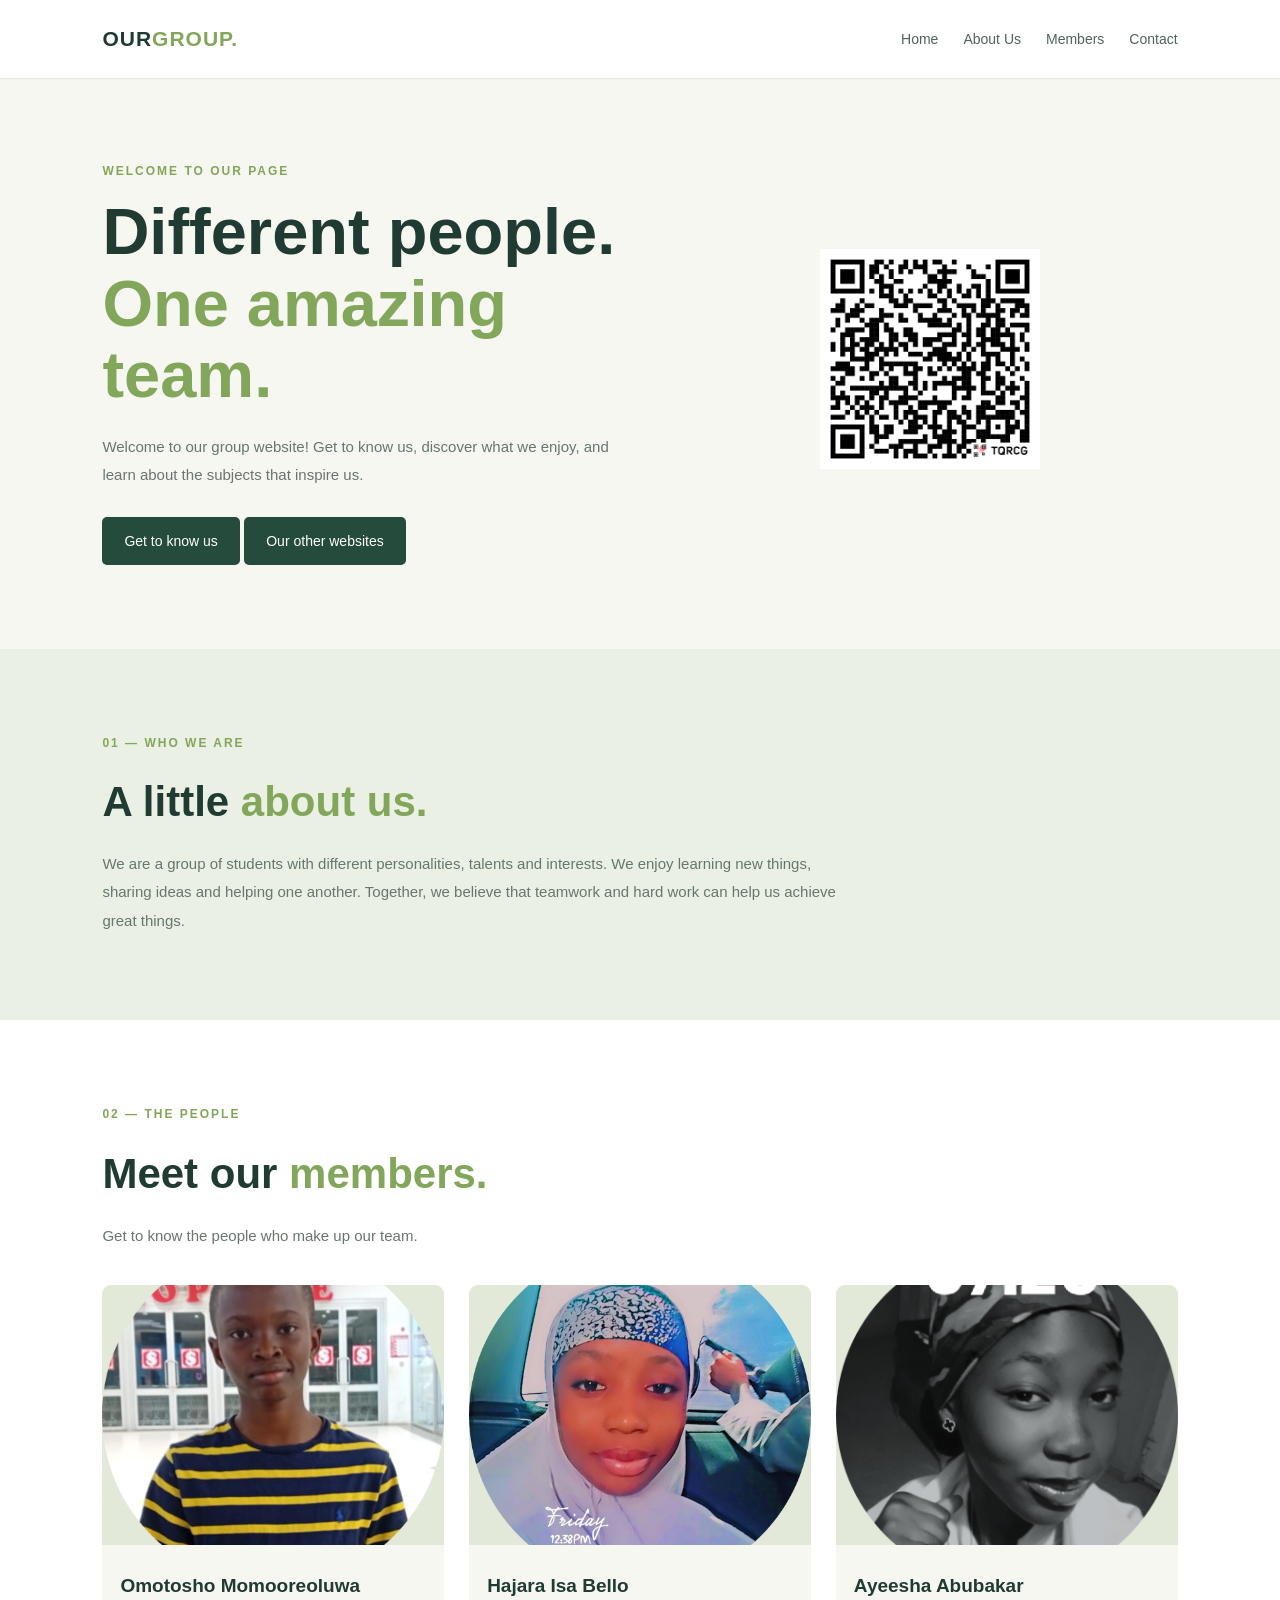
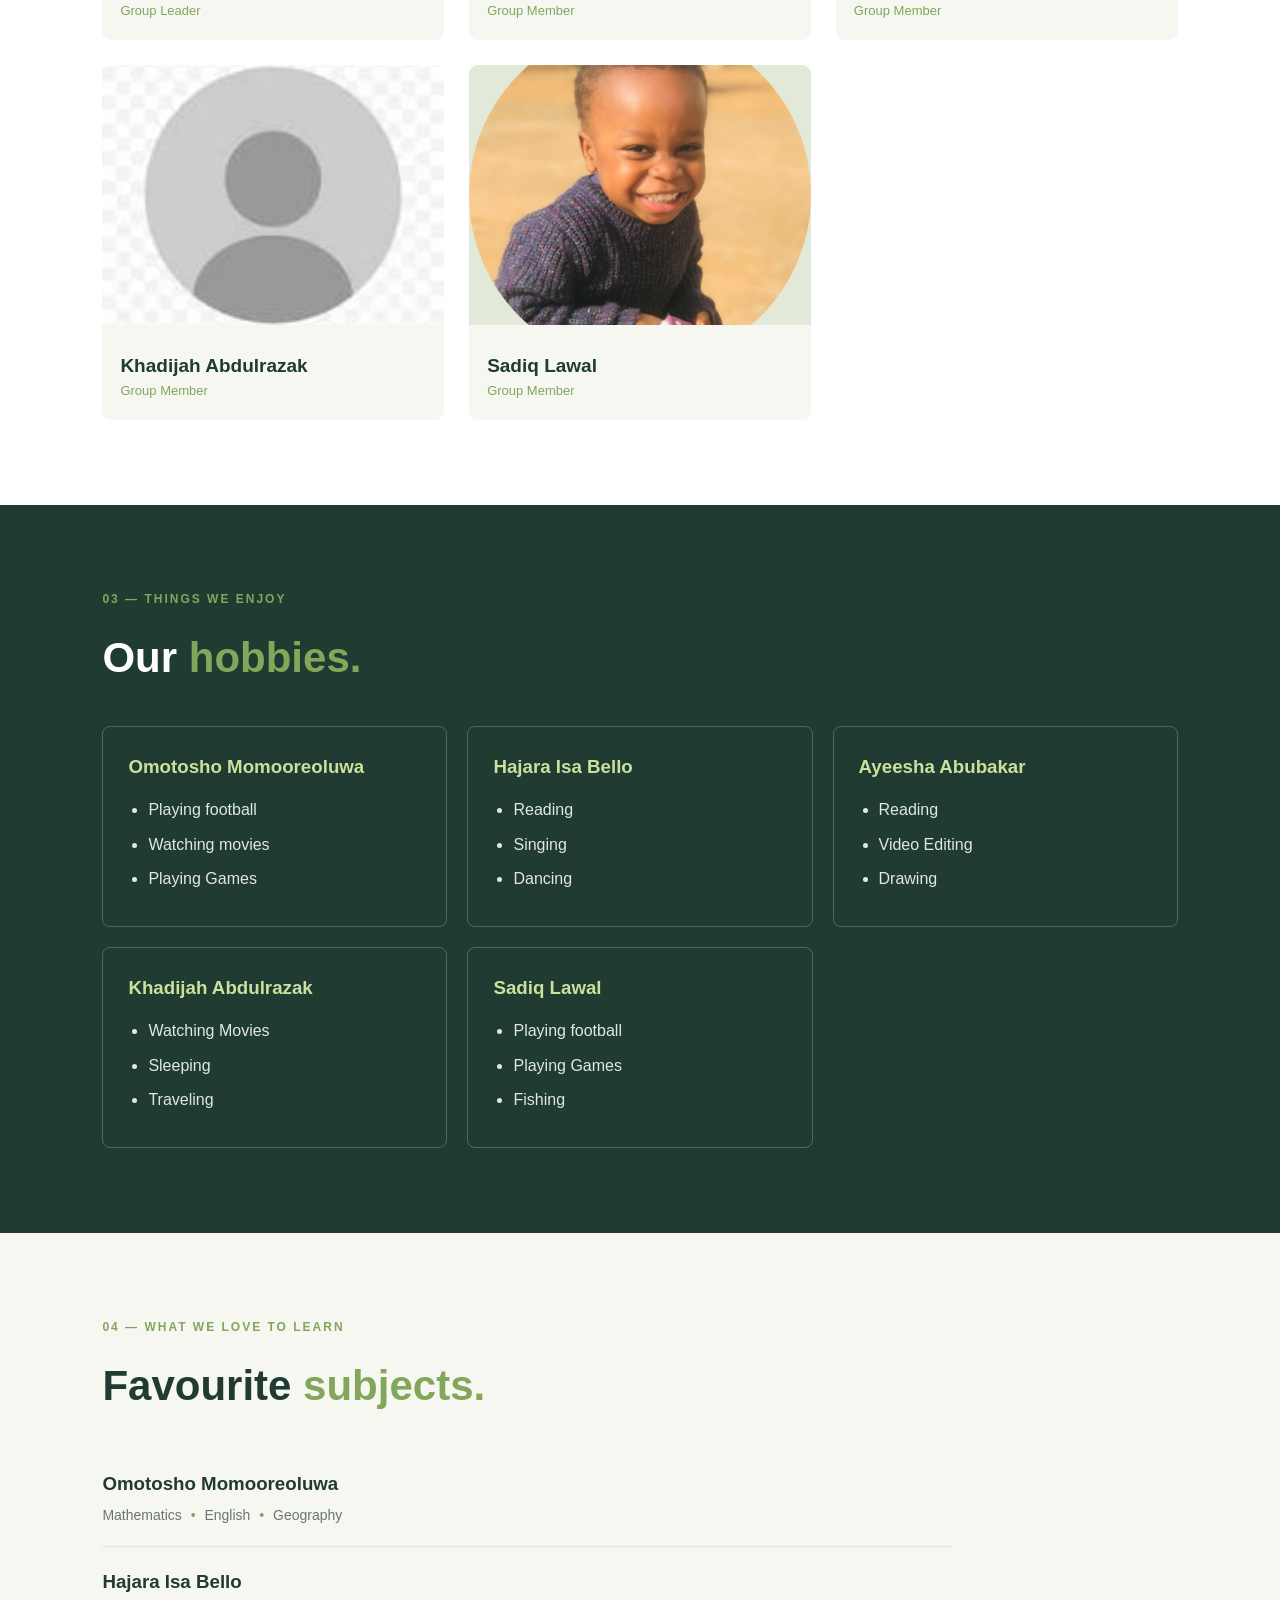
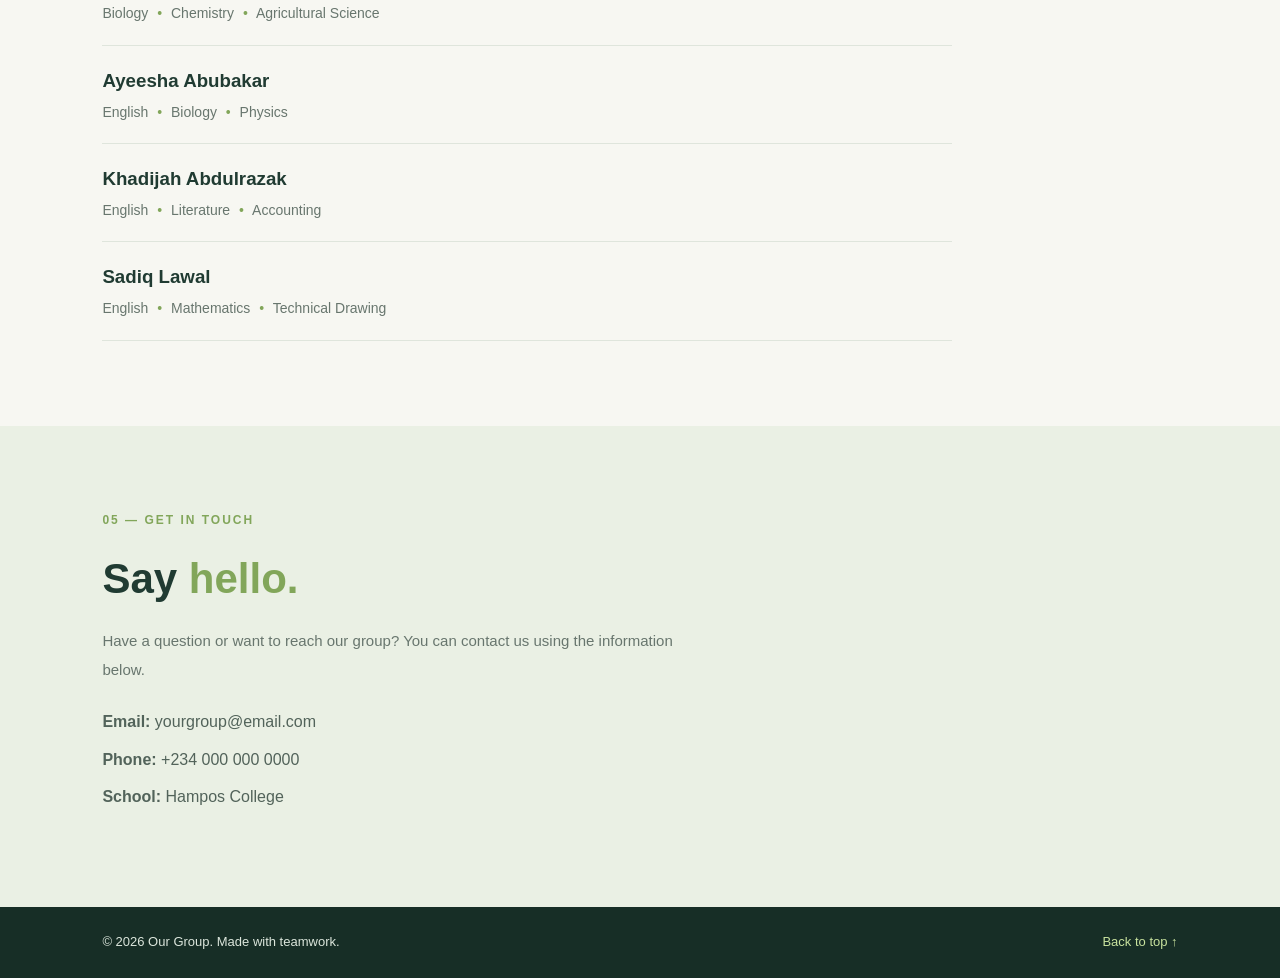
<file: index.html>
<!DOCTYPE html>
<html lang="en">
<head>
  <meta charset="UTF-8">
  <meta name="viewport" content="width=device-width, initial-scale=1.0">
  <title>Our Group | Student Introduction</title>
  <link rel="stylesheet" href="style.css">
</head>
<body>

  <header class="header">
    <a href="#home" class="logo">OUR<span>GROUP.</span></a>
    <nav>
      <a href="#home">Home</a>
      <a href="#about">About Us</a>
      <a href="#members">Members</a>
      <a href="#contact">Contact</a>
    </nav>
  </header>

    <section class="hero" id="home">
    <div class="hero-container">
      
      <!-- Left side: Text Content -->
      <div class="hero-content">
        <p class="eyebrow">WELCOME TO OUR PAGE</p>
        <h1>
          Different people.<br>
          <span>One amazing team.</span>
        </h1>
        
        <p class="hero-text">
          Welcome to our group website! Get to know us, discover what we enjoy,
          and learn about the subjects that inspire us.
        </p>

        <a href="#about" class="button">Get to know us</a>
        <a href="other/Index.html" class="button">Our other websites</a>
      </div>

      <!-- Right side: QR Code -->
      <div class="QRcode">
        <img src="images/group1websitesqrcode.png" alt="Websites QR code">
      </div>

    </div>
  </section>


  <section class="section about" id="about">
    <p class="eyebrow">01 — WHO WE ARE</p>
    <h2>A little <span>about us.</span></h2>
    <p class="section-description">
      We are a group of students with different personalities, talents and
      interests. We enjoy learning new things, sharing ideas and helping one
      another. Together, we believe that teamwork and hard work
      can help us achieve great things.
    </p>
  </section>

  <section class="section members" id="members">
    <p class="eyebrow">02 — THE PEOPLE</p>
    <h2>Meet our <span>members.</span></h2>
    <p class="section-description">
      Get to know the people who make up our team.
    </p>

    <div class="member-grid">
      <!-- FIXED: Removed the .momo_pic wrapper and inline styling -->
      <article class="member-card">
        <img src="images/Momooreoluwa-picture.png" alt="Omotosho Momooreoluwa">
        <div class="member-info">
          <h3>Omotosho Momooreoluwa</h3>
          <p>Group Leader</p>
        </div>
      </article>

      <article class="member-card">
        <img src="images/Hajara-picture.png" alt="Hajara Isa Bello">
        <div class="member-info">
          <h3>Hajara Isa Bello</h3>
          <p>Group Member</p>
        </div>
      </article>

      <article class="member-card">
        <img src="images/Ayeesha-picture.png" alt="Ayeesha Abubakar">
        <div class="member-info">
          <h3>Ayeesha Abubakar</h3>
          <p>Group Member</p>
        </div>
      </article>

      <article class="member-card">
        <img src="images/Khadijah.jpg" alt="Khadijah Abdulrazak">
        <div class="member-info">
          <h3>Khadijah Abdulrazak</h3>
          <p>Group Member</p>
        </div>
      </article>

      <article class="member-card">
        <!-- FIXED: Pointed to Sadiq's asset instead of duplicating Khadijah's -->
        <img src="images/Sadiq-picture.png" alt="Sadiq Lawal">
        <div class="member-info">
          <h3>Sadiq Lawal</h3>
          <p>Group Member</p>
        </div>
      </article>
    </div>
  </section>

  <section class="section interests">
    <p class="eyebrow">03 — THINGS WE ENJOY</p>
    <h2>Our <span>hobbies.</span></h2>

    <div class="interest-grid">
      <div class="interest-card">
        <h3>Omotosho Momooreoluwa</h3>
        <ul>
          <li>Playing football</li>
          <li>Watching movies</li>
          <li>Playing Games</li>
        </ul>
      </div>

      <div class="interest-card">
        <h3>Hajara Isa Bello</h3>
        <ul>
          <li>Reading</li>
          <li>Singing</li>
          <li>Dancing</li>
        </ul>
      </div>

      <div class="interest-card">
        <h3>Ayeesha Abubakar </h3>
        <ul>
          <li>Reading</li>
          <li>Video Editing</li>
          <li>Drawing</li>
        </ul>
      </div>

      <div class="interest-card">
        <h3>Khadijah Abdulrazak</h3>
        <ul>
          <li>Watching Movies</li>
          <li>Sleeping</li>
          <li>Traveling</li>
        </ul>
      </div>

      <div class="interest-card">
        <h3>Sadiq Lawal</h3>
        <ul>
          <li>Playing football</li>
          <li>Playing Games</li>
          <li>Fishing</li>
        </ul>
      </div>
    </div>
  </section>

  <section class="section subjects">
    <p class="eyebrow">04 — WHAT WE LOVE TO LEARN</p>
    <h2>Favourite <span>subjects.</span></h2>

    <div class="subject-list">
      <div class="subject-row">
        <h3>Omotosho Momooreoluwa</h3>
        <p>Mathematics <span>•</span> English <span>•</span> Geography</p>
      </div>
      <div class="subject-row">
        <h3>Hajara Isa Bello</h3>
        <p>Biology <span>•</span> Chemistry <span>•</span> Agricultural Science</p>
      </div>
      <div class="subject-row">
        <h3>Ayeesha Abubakar</h3>
        <p>English <span>•</span> Biology <span>•</span> Physics</p>
      </div>
      <div class="subject-row">
        <h3>Khadijah Abdulrazak</h3>
        <p>English <span>•</span> Literature <span>•</span> Accounting</p>
      </div>
      <div class="subject-row">
        <h3>Sadiq Lawal</h3>
        <p>English <span>•</span> Mathematics <span>•</span> Technical Drawing</p>
      </div>
    </div>
  </section>

  <section class="section contact" id="contact">
    <p class="eyebrow">05 — GET IN TOUCH</p>
    <h2>Say <span>hello.</span></h2>
    <p class="section-description">
      Have a question or want to reach our group? You can contact us using
      the information below.
    </p>

    <div class="contact-details">
      <p><strong>Email:</strong> yourgroup@email.com</p>
      <p><strong>Phone:</strong> +234 000 000 0000</p>
      <p><strong>School:</strong> Hampos College</p>
    </div>
  </section>

  <footer>
    <p>© 2026 Our Group. Made with teamwork.</p>
    <a href="#home">Back to top ↑</a>
  </footer>
  
</body>
</html>
</file>
<file: style.css>
/* GENERAL STYLES */
* {
  margin: 0;
  padding: 0;
  box-sizing: border-box;
  scroll-behavior: smooth;
}

body {
  font-family: Arial, Helvetica, sans-serif;
  background-color: #f7f7f2;
  color: #203b32;
  line-height: 1.6;
}

a {
  text-decoration: none;
  color: inherit;
}

/* NAVIGATION */
.header {
  display: flex;
  justify-content: space-between;
  align-items: center;
  padding: 22px 8%;
  background-color: #ffffff;
  border-bottom: 1px solid #e5e9e1;
}

.logo {
  font-size: 21px;
  font-weight: bold;
  letter-spacing: 1px;
}

.logo span {
  color: #82a65a;
}

nav {
  display: flex;
  gap: 25px;
}

nav a {
  font-size: 14px;
  color: #52635a;
  transition: color 0.3s;
}

nav a:hover {
  color: #82a65a;
}

/* HOME SECTION */
.hero {
  min-height: 570px;
  padding: 75px 8%;
  display: flex;
  align-items: center;
  justify-content: space-between;
  gap: 50px;
}

.hero-content {
  max-width: 530px;
}

.eyebrow {
  color: #82a65a;
  font-size: 12px;
  font-weight: bold;
  letter-spacing: 2px;
  margin-bottom: 15px;
}

.hero h1 {
  font-size: clamp(42px, 6vw, 65px);
  line-height: 1.1;
  margin-bottom: 22px;
}

.hero h1 span,
h2 span {
  color: #82a65a;
}

.hero-text,
.section-description {
  color: #68766e;
  max-width: 600px;
  font-size: 15px;
  line-height: 1.9;
}

.button {
  display: inline-block;
  margin-top: 27px;
  padding: 13px 22px;
  background-color: #244b3c;
  color: white;
  border-radius: 5px;
  font-size: 14px;
  transition: background-color 0.3s;
}

.button:hover {
  background-color: #82a65a;
}

.hero-image {
  width: 43%;
  height: 350px;
  background-color: #e2e9d9;
  border-radius: 12px;
  overflow: hidden;
}

.hero-image img {
  width: 100%;
  height: 100%;
  object-fit: cover;
}

/* GENERAL SECTION STYLES */
.section {
  padding: 85px 8%;
}

.section h2 {
  font-size: 42px;
  margin-bottom: 15px;
}

.about {
  background-color: #eaf0e4;
}

.about .section-description {
  max-width: 760px;
}

/* MEMBERS / PICTURES */
.members {
  background-color: #ffffff;
}

.member-grid {
  display: grid;
  grid-template-columns: repeat(3, 1fr);
  gap: 25px;
  margin-top: 35px;
}

.member-card {
  background-color: #f7f7f2;
  border-radius: 9px;
  overflow: hidden;
  transition: transform 0.3s, box-shadow 0.3s;
}

.member-card:hover {
  transform: translateY(-5px);
  box-shadow: 0 12px 25px rgba(30, 60, 40, 0.1);
}

.member-card img {
  width: 100%;
  height: 260px;
  object-fit: cover;
  background-color: #e2e9d9;
}

.member-info {
  padding: 18px;
}

.member-info h3 {
  font-size: 19px;
}

.member-info p {
  color: #82a65a;
  font-size: 13px;
}




.QRcode {
  transform: translate(10px, -5px);
  transition: transform 0.3s ease;
}


/* HOBBIES */
.interests {
  background-color: #203b32;
  color: white;
}

.interests .section-description {
  color: #c3cec4;
}

.interest-grid {
  display: grid;
  grid-template-columns: repeat(3, 1fr);
  gap: 20px;
  margin-top: 35px;
}

.interest-card {
  padding: 25px;
  border: 1px solid #50695c;
  border-radius: 8px;
}

.interest-card h3 {
  margin-bottom: 15px;
  color: #c8e29e;
}

.interest-card ul {
  padding-left: 20px;
  color: #e1e8df;
}

.interest-card li {
  margin: 9px 0;
}

/* FAVOURITE SUBJECTS */
.subjects {
  background-color: #f7f7f2;
}

.subject-list {
  margin-top: 30px;
  max-width: 850px;
}

.subject-row {
  padding: 20px 0;
  border-bottom: 1px solid #dfe5dc;
}

.subject-row h3 {
  margin-bottom: 5px;
}

.subject-row p {
  color: #68766e;
  font-size: 14px;
}

.subject-row p span {
  color: #82a65a;
  padding: 0 5px;
}

/* CONTACT */
.contact {
  background-color: #eaf0e4;
}

.contact-details {
  margin-top: 25px;
}

.contact-details p {
  margin: 12px 0;
  color: #52635a;
}

/* FOOTER */
footer {
  padding: 25px 8%;
  background-color: #172e26;
  color: #dce6dc;
  display: flex;
  justify-content: space-between;
  align-items: center;
  font-size: 13px;
}

footer a {
  color: #c8e29e;
}

/* MOBILE RESPONSIVENESS */
@media (max-width: 768px) {
  .header {
    flex-direction: column;
    gap: 15px;
  }

  nav {
    flex-wrap: wrap;
    justify-content: center;
    gap: 15px;
  }

  .hero {
    flex-direction: column;
    align-items: flex-start;
    padding-top: 55px;
  }

  .hero-image {
    width: 100%;
    height: 280px;
  }

  .member-grid,
  .interest-grid {
    grid-template-columns: 1fr 1fr;
  }

  .section {
    padding: 65px 7%;
  }
}

@media (max-width: 500px) {
  .member-grid,
  .interest-grid {
    grid-template-columns: 1fr;
  }

  .hero h1 {
    font-size: 43px;
  }

  .section h2 {
    font-size: 34px;
  }

  footer {
    flex-direction: column;
    gap: 10px;
    text-align: center;
  }
}



.hero-container {
  display: flex;
  justify-content: space-between;
  align-items: center;           
  width: 100%;
  max-width: 1200px;             
  flex-wrap: wrap; 
  gap: 30px;       
}

.hero-content {
  flex: 1;
  min-width: 280px;
}


.QRcode {
  display: flex;
  justify-content: center;
  align-items: center;
  margin: 0 auto; 
}

.QRcode img {
  max-width: 220px; 
  width: 100%;
  height: auto;
  display: block;
}
</file>
